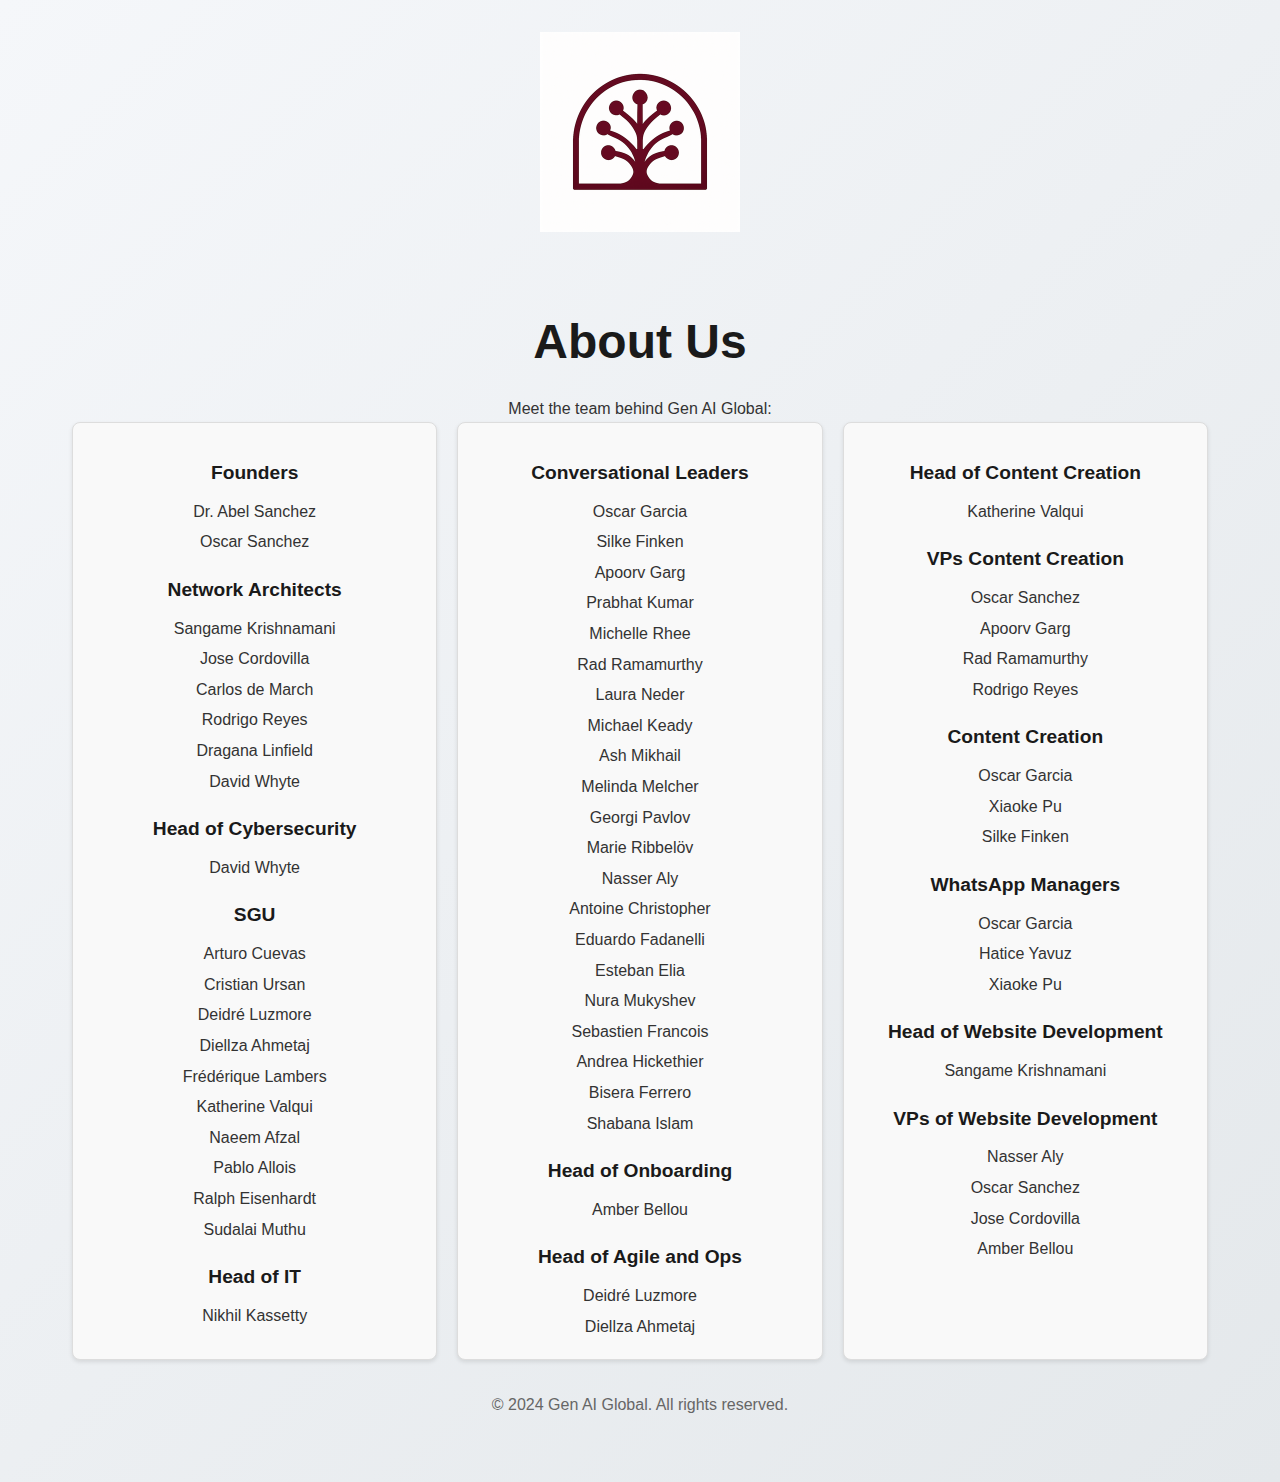
<file: about-us.html>
<!DOCTYPE html>
<html lang="en">
<head>
    <meta charset="UTF-8">
    <meta name="viewport" content="width=device-width, initial-scale=1.0">
    <title>About Us</title>
    <link rel="stylesheet" href="styles.css">
    <script src="https://www.w3schools.com/lib/w3.js"></script>
    <style>
        .org-chart {
            display: flex;
            justify-content: space-between;
            gap: 20px;
        }

        .panel {
            flex: 1;
            border: 1px solid #ddd;
            border-radius: 8px;
            padding: 15px;
            background-color: #f9f9f9;
            box-shadow: 0 2px 4px rgba(0, 0, 0, 0.1);
        }

        .panel h3 {
            font-size: 1.2rem;
            margin: 20px 0 10px; /* Added space above and below */
        }

        .panel p {
            font-size: 1rem;
            margin-bottom: 5px;
        }
    </style>
</head>
<body>
    <div class="container">
        <header>
            <img src="logo.png" alt="Gen AI Global Logo" class="logo">
        </header>
        <main>
            <h1>About Us</h1>
            <p>Meet the team behind Gen AI Global:</p>
            <div class="org-chart">
                <!-- Panel 1 -->
                <div class="panel">
                    <div class="level">
                        <h3>Founders</h3>
                        <p>Dr. Abel Sanchez</p>
                        <p>Oscar Sanchez</p>
                    </div>
                    <div class="level">
                        <h3>Network Architects</h3>
                        <p>Sangame Krishnamani</p>
                        <p>Jose Cordovilla</p>
                        <p>Carlos de March</p>
                        <p>Rodrigo Reyes</p>
                        <p>Dragana Linfield</p>
                        <p>David Whyte</p>
                    </div>
                    <div class="level">
                        <h3>Head of Cybersecurity</h3>
                        <p>David Whyte</p>
                    </div>
                    <div class="level">
                        <h3>SGU</h3>
                        <p>Arturo Cuevas</p>
                        <p>Cristian Ursan</p>
                        <p>Deidré Luzmore</p>
                        <p>Diellza Ahmetaj</p>
                        <p>Frédérique Lambers</p>
                        <p>Katherine Valqui</p>
                        <p>Naeem Afzal</p>
                        <p>Pablo Allois</p>
                        <p>Ralph Eisenhardt</p>
                        <p>Sudalai Muthu</p>
                    </div>
                    <div class="level">
                        <h3>Head of IT</h3>
                        <p>Nikhil Kassetty</p>
                    </div>
                </div>

                <!-- Panel 2 -->
                <div class="panel">
                    <div class="level">
                        <h3>Conversational Leaders</h3>
                        <p>Oscar Garcia</p>
                        <p>Silke Finken</p>
                        <p>Apoorv Garg</p>
                        <p>Prabhat Kumar</p>
                        <p>Michelle Rhee</p>
                        <p>Rad Ramamurthy</p>
                        <p>Laura Neder</p>
                        <p>Michael Keady</p>
                        <p>Ash Mikhail</p>
                        <p>Melinda Melcher</p>
                        <p>Georgi Pavlov</p>
                        <p>Marie Ribbelöv</p>
                        <p>Nasser Aly</p>
                        <p>Antoine Christopher</p>
                        <p>Eduardo Fadanelli</p>
                        <p>Esteban Elia</p>
                        <p>Nura Mukyshev</p>
                        <p>Sebastien Francois</p>
                        <p>Andrea Hickethier</p>
                        <p>Bisera Ferrero</p>
                        <p>Shabana Islam</p>
                    </div>
                    <div class="level">
                        <h3>Head of Onboarding</h3>
                        <p>Amber Bellou</p>
                    </div>
                    <div class="level">
                        <h3>Head of Agile and Ops</h3>
                        <p>Deidré Luzmore</p>
                        <p>Diellza Ahmetaj</p>
                    </div>
                </div>

                <!-- Panel 3 -->
                <div class="panel">
                    <div class="level">
                        <h3>Head of Content Creation</h3>
                        <p>Katherine Valqui</p>
                    </div>
                    <div class="level">
                        <h3>VPs Content Creation</h3>
                        <p>Oscar Sanchez</p>
                        <p>Apoorv Garg</p>
                        <p>Rad Ramamurthy</p>
                        <p>Rodrigo Reyes</p>
                    </div>
                    <div class="level">
                        <h3>Content Creation</h3>
                        <p>Oscar Garcia</p>
                        <p>Xiaoke Pu</p>
                        <p>Silke Finken</p>
                    </div>
                    <div class="level">
                        <h3>WhatsApp Managers</h3>
                        <p>Oscar Garcia</p>
                        <p>Hatice Yavuz</p>
                        <p>Xiaoke Pu</p>
                    </div>
                    <div class="level">
                        <h3>Head of Website Development</h3>
                        <p>Sangame Krishnamani</p>
                    </div>
                    <div class="level">
                        <h3>VPs of Website Development</h3>
                        <p>Nasser Aly</p>
                        <p>Oscar Sanchez</p>
                        <p>Jose Cordovilla</p>
                        <p>Amber Bellou</p>
                    </div>
                </div>
            </div>
        </main>
        <footer>
            <p>&copy; 2024 Gen AI Global. All rights reserved.</p>
        </footer>
    </div>
</body>
</html>
</file>
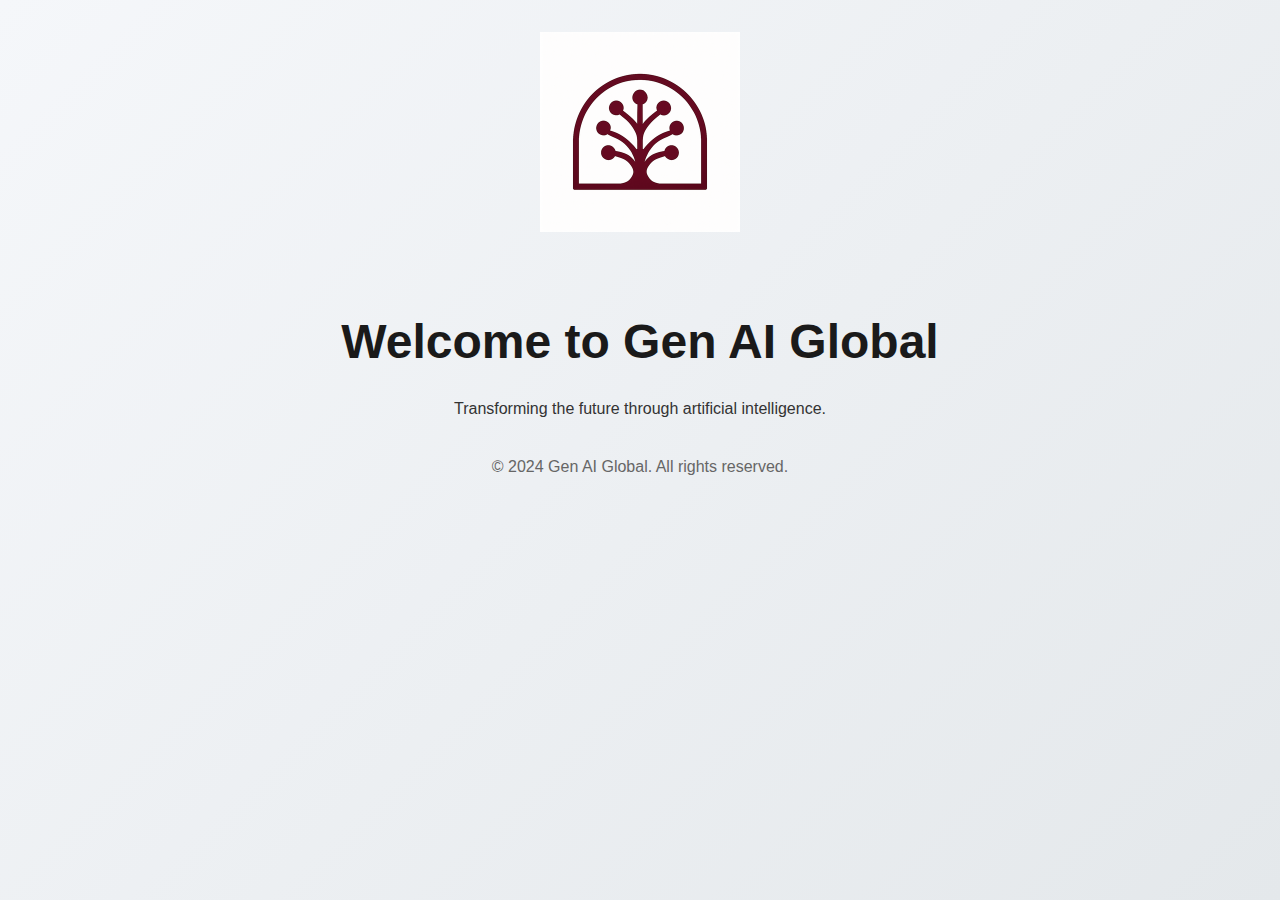
<file: home.html>
<!DOCTYPE html>
<html lang="en">
<head>
    <meta charset="UTF-8">
    <meta name="viewport" content="width=device-width, initial-scale=1.0">
    <title>Home</title>
    <link rel="stylesheet" href="styles.css">
</head>
<body>
    <div class="container">
        <header>
            <img src="logo.png" alt="Gen AI Global Logo" class="logo">
        </header>
        <main>
            <h1>Welcome to Gen AI Global</h1>
            <p>Transforming the future through artificial intelligence.</p>
        </main>
        <footer>
            <p>&copy; 2024 Gen AI Global. All rights reserved.</p>
        </footer>
    </div>
</body>
</html>
</file>
<file: styles.css>
* {
    margin: 0;
    padding: 0;
    box-sizing: border-box;
}

body {
    font-family: 'Inter', sans-serif;
    line-height: 1.6;
    color: #333;
    background: linear-gradient(135deg, #f5f7fa 0%, #e4e8eb 100%);
    min-height: 100vh;
}

.container {
    max-width: 1200px;
    margin: 0 auto;
    padding: 2rem;
}

header {
    text-align: center;
    margin-bottom: 4rem;
}

.logo {
    max-width: 200px;
    height: auto;
}

main {
    text-align: center;
}

h1 {
    font-size: 3rem;
    font-weight: 700;
    color: #1a1a1a;
    margin-bottom: 1rem;
}

.subtitle {
    font-size: 1.5rem;
    color: #666;
    margin-bottom: 4rem;
}

.coming-soon {
    background: white;
    padding: 3rem;
    border-radius: 1rem;
    box-shadow: 0 10px 30px rgba(0, 0, 0, 0.1);
    margin-bottom: 4rem;
}

h2 {
    font-size: 2rem;
    color: #1a1a1a;
    margin-bottom: 1rem;
}

.features {
    display: grid;
    grid-template-columns: repeat(auto-fit, minmax(250px, 1fr));
    gap: 2rem;
    margin-bottom: 4rem;
}

.feature {
    background: white;
    padding: 2rem;
    border-radius: 1rem;
    box-shadow: 0 5px 15px rgba(0, 0, 0, 0.05);
    transition: transform 0.3s ease;
}

.feature:hover {
    transform: translateY(-5px);
}

h3 {
    font-size: 1.5rem;
    color: #1a1a1a;
    margin-bottom: 1rem;
}

footer {
    text-align: center;
    color: #666;
    padding: 2rem 0;
}

.top-nav {
    position: sticky;
    top: 0;
    z-index: 1000;
    background-color: transparent; /* Initially matches the page background */
    transition: background-color 0.3s ease; /* Smooth transition for color change */
}

.top-nav.scrolled {
    background-color: #ffffff; /* Solid color when scrolling */
    box-shadow: 0 2px 4px rgba(0, 0, 0, 0.1); /* Add a subtle shadow */
}

@media (max-width: 768px) {
    .container {
        padding: 1rem;
    }

    h1 {
        font-size: 2rem;
    }

    .subtitle {
        font-size: 1.2rem;
    }

    .coming-soon {
        padding: 2rem;
    }

    h2 {
        font-size: 1.5rem;
    }

    .features {
        grid-template-columns: 1fr;
    }
}
</file>
